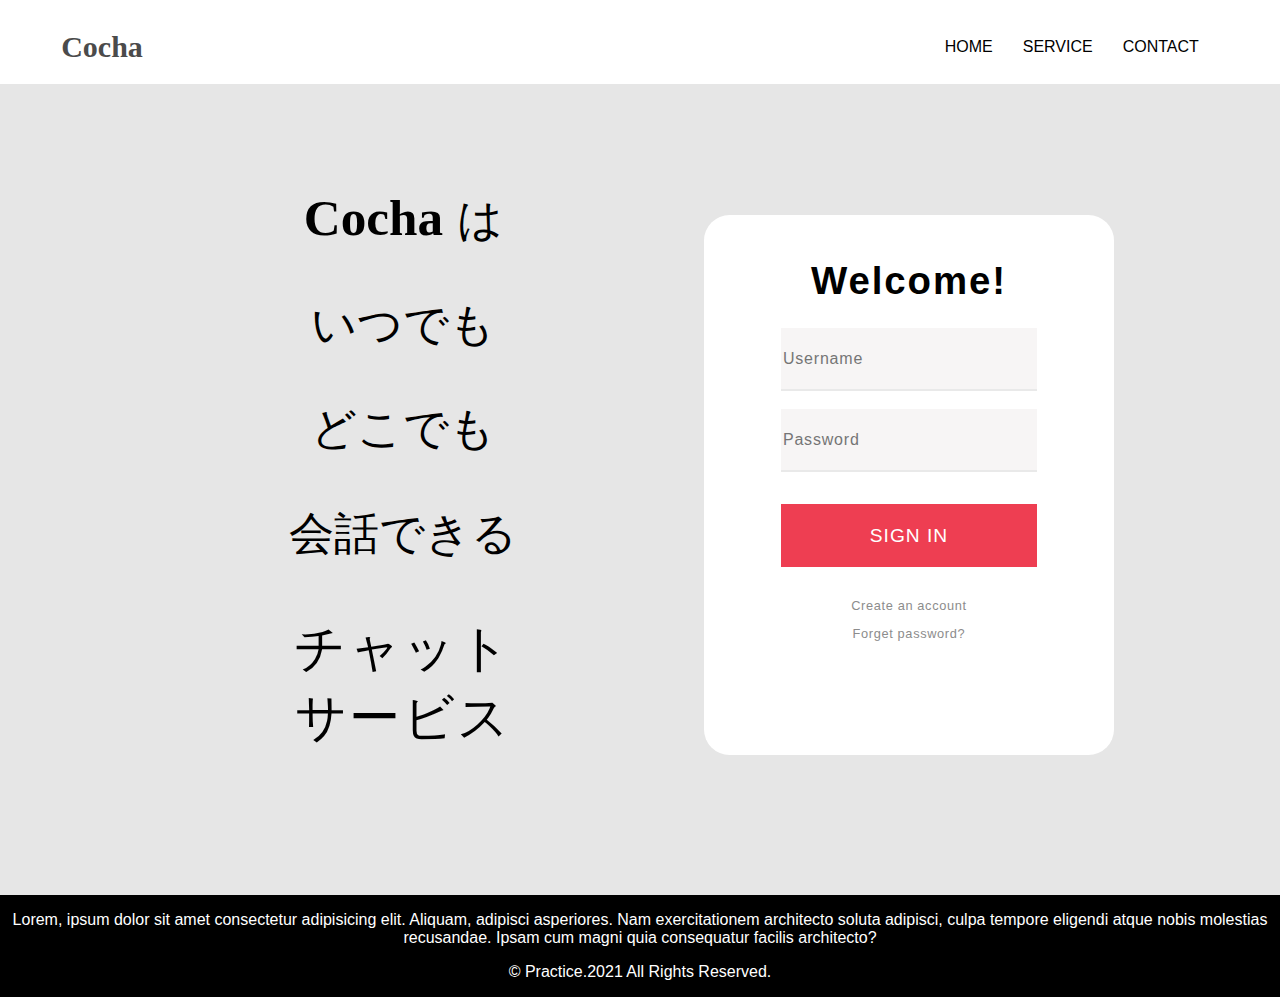
<file: cocha/index.html>
<!DOCTYPE html>
<html lang="ja">

<head>
    <meta charset="UTF-8">
    <meta name="viewport" content="width=device-width, initial-scale=1.0">
    <title>Welcome to Cocha!</title>
    <link rel="stylesheet" href="style.css" type="text/css">
</head>

<body>

    <header>
        <!--親要素:flex-->
        <h1>
            <a href="index.html">Cocha</a>
        </h1>

        <nav class="nav">
            <ul>
                <li>HOME</li>
                <li><a href="service/service.html">SERVICE</a></li>
                <li><a href="contact/contact.html">CONTACT</a></li>
            </ul>
        </nav>

        <button type="button" id="navbtn"></button>
        <script>
            document.getElementById("navbtn").onclick = function () { //ボタンを押したとき
                document.querySelector('html').classList.toggle('open_nav');
            }
        </script>
    </header>

    <main>
        <div class="container">
            <div class="left">
                <p>
                    <span>Cocha</span>は
                </p>
                <p>
                    いつでも
                </p>
                <p>
                    どこでも
                </p>
                <p>
                    会話できる
                </p>
                <p id="text1">
                    チャットサービス
                </p>
            </div>
            <div class="right">
                <form action="access/login/login.php" method="POST">
                    <h1>Welcome!</h1>
                    <div class="form-item">
                        <input type="name" name="user_name" placeholder="Username" required="required" minlength="4"
                            maxlength="12">
                    </div>
                    <div class="form-item">
                        <input type="password" name="pass" placeholder="Password" required="required" minlength="8"
                            maxlength="16">
                    </div>
                    <div class="button-panel">
                        <input type="submit" name="sign_in" class="button" title="Sign In" value="SIGN IN">
                    </div>
                    <div class="form-footer">
                        <p><a href="access/signup/signup.html">Create an account</a></p>
                        <p><a href="access/change_pass/change_pass.html">Forget password?</a></p>
                    </div>
                </form>
            </div>
        </div>
    </main>

    <footer>
        <p>
            Lorem, ipsum dolor sit amet consectetur adipisicing elit. Aliquam, adipisci asperiores. Nam exercitationem
            architecto soluta adipisci, culpa tempore eligendi atque nobis molestias recusandae. Ipsam cum magni quia
            consequatur facilis architecto?
        </p>
        <p>
            © Practice.2021 All Rights Reserved.
        </p>
    </footer>


</body>

</html>
</file>
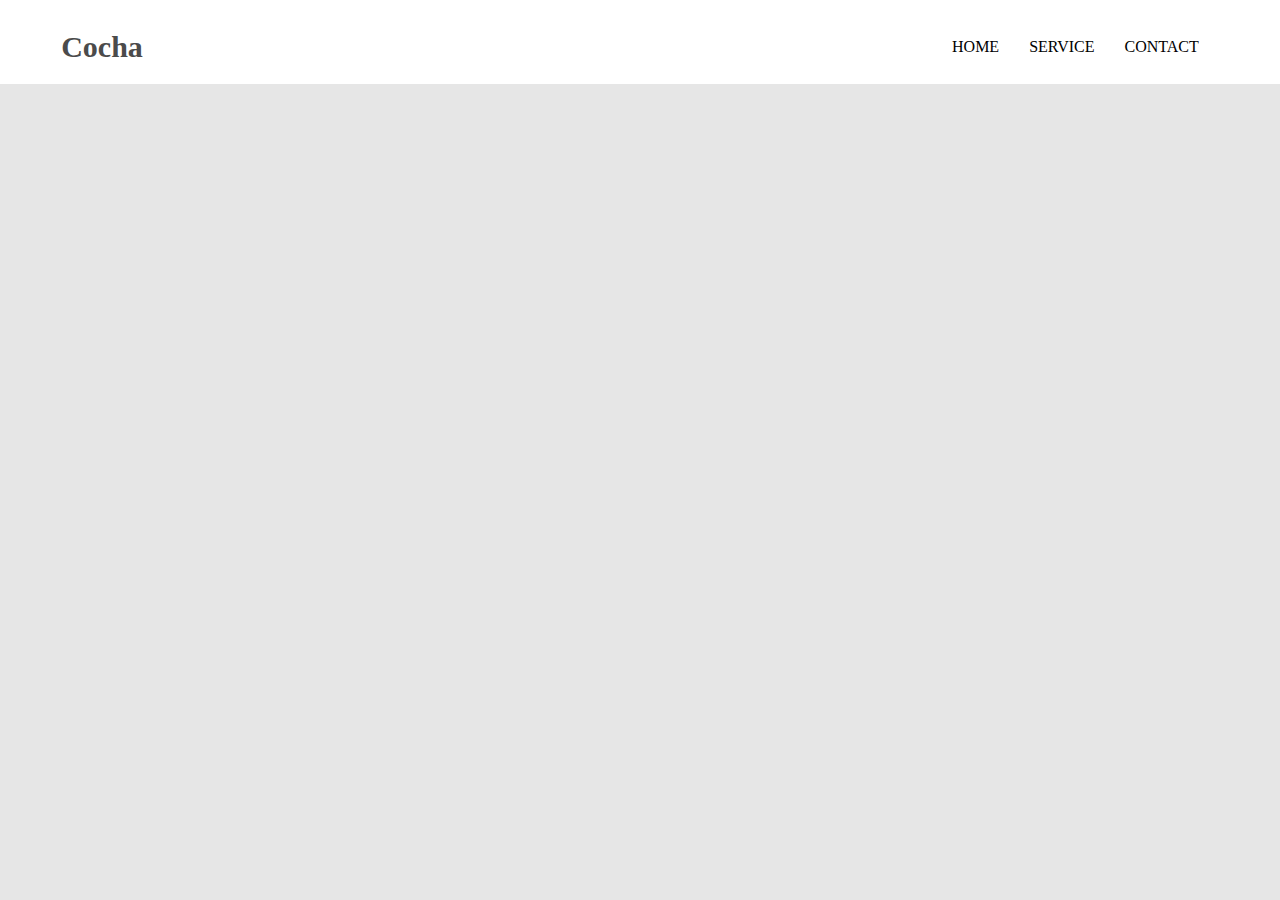
<file: cocha/contact/contact.html>
<!DOCTYPE html>
<html lang="ja">

<head>
    <meta charset="UTF-8">
    <meta http-equiv="X-UA-Compatible" content="IE=edge">
    <meta name="viewport" content="width=device-width, initial-scale=1.0">
    <title>Contact</title>
    <link rel="stylesheet" href="contact.css" type="text/css">
</head>

<body>
    <header>
        <!--親要素:flex-->
        <h1>
            <a href="../index.html">Cocha</a>
        </h1>

        <nav class="nav">
            <ul>
                <li><a href="../index.html">HOME</a></li>
                <li><a href="../service/service.html">SERVICE</a></li>
                <li>CONTACT</li>
            </ul>
        </nav>

        <button type="button" id="navbtn"></button>
        <script>
            document.getElementById("navbtn").onclick = function () { //ボタンを押したとき
                document.querySelector('html').classList.toggle('open_nav');
            }
        </script>
    </header>
    <main>

    </main>
    <!-- <footer>
        <p>
            Lorem, ipsum dolor sit amet consectetur adipisicing elit. Aliquam, adipisci asperiores. Nam exercitationem
            architecto soluta adipisci, culpa tempore eligendi atque nobis molestias recusandae. Ipsam cum magni quia
            consequatur facilis architecto?
        </p>
        <p>
            © Practice.2021 All Rights Reserved.
        </p>
    </footer> -->
</body>

</html>
</file>
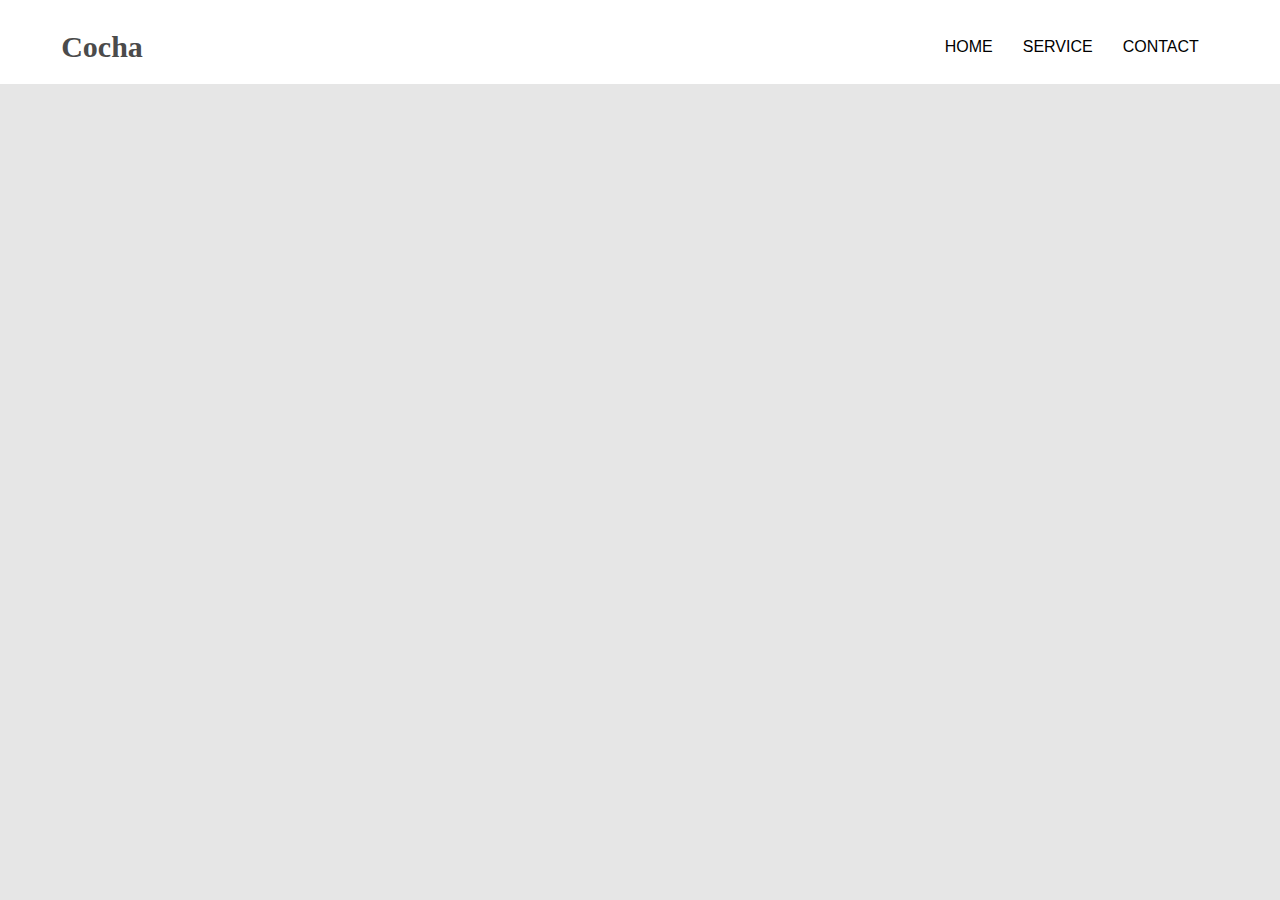
<file: cocha/service/service.html>
<!DOCTYPE html>
<html lang="ja">

<head>
    <meta charset="UTF-8">
    <meta http-equiv="X-UA-Compatible" content="IE=edge">
    <meta name="viewport" content="width=device-width, initial-scale=1.0">
    <title>Service</title>
    <link rel="stylesheet" href="service.css" type="text/css">
</head>

<body>
    <header>
        <!--親要素:flex-->
        <h1>
            <a href="../index.html">Cocha</a>
        </h1>

        <nav class="nav">
            <ul>
                <li><a href="../index.html">HOME</a></li>
                <li>SERVICE</li>
                <li><a href="../contact/contact.html">CONTACT</a></li>
            </ul>
        </nav>

        <button type="button" id="navbtn"></button>
        <script>
            document.getElementById("navbtn").onclick = function () { //ボタンを押したとき
                document.querySelector('html').classList.toggle('open_nav');
            }
        </script>
    </header>
    <main>
    </main>
    <!-- <footer>
        <p>
            Lorem, ipsum dolor sit amet consectetur adipisicing elit. Aliquam, adipisci asperiores. Nam exercitationem
            architecto soluta adipisci, culpa tempore eligendi atque nobis molestias recusandae. Ipsam cum magni quia
            consequatur facilis architecto?
        </p>
        <p>
            © Practice.2021 All Rights Reserved.
        </p>
    </footer> -->
</body>

</html>
</file>
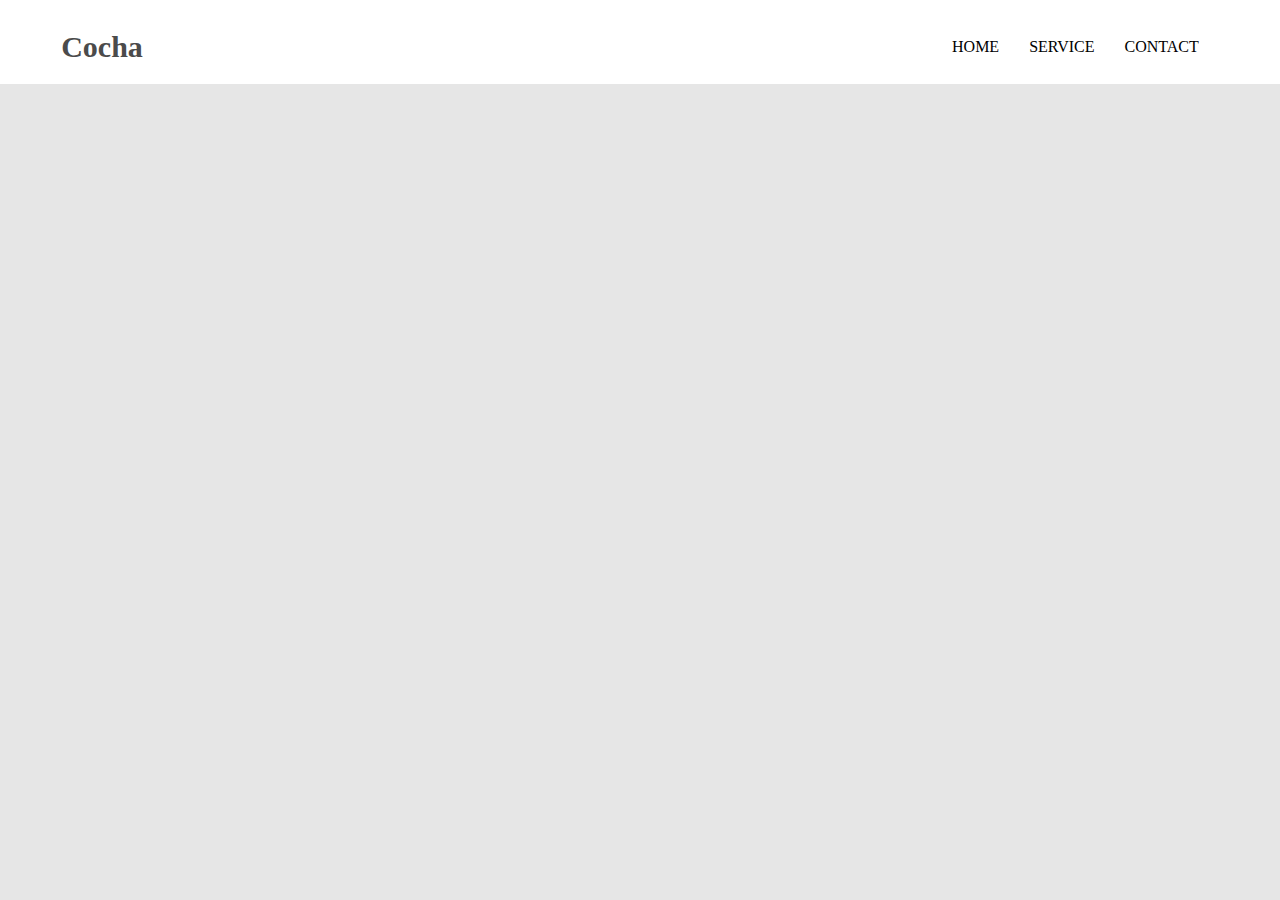
<file: cocha/access/change_pass/change_pass.html>
<!DOCTYPE html>
<html lang="ja">

<head>
    <meta charset="UTF-8">
    <meta http-equiv="X-UA-Compatible" content="IE=edge">
    <meta name="viewport" content="width=device-width, initial-scale=1.0">
    <title>Change password</title>
    <link rel="stylesheet" href="change_pass.css" type="text/css">
</head>

<body>
    <header>
        <!--親要素:flex-->
        <h1>
            <a href="../../index.html">Cocha</a>
        </h1>

        <nav class="nav">
            <ul>
                <li><a href="../../index.html">HOME</a></li>
                <li><a href="../../service/service.html">SERVICE</a></li>
                <li><a href="../../contact/contact.html">CONTACT</a></li>
            </ul>
        </nav>

        <button type="button" id="navbtn"></button>
        <script>
            document.getElementById("navbtn").onclick = function () { //ボタンを押したとき
                document.querySelector('html').classList.toggle('open_nav');
            }
        </script>
    </header>
    <main>
    </main>
    <!-- <footer>
        <p>
            Lorem, ipsum dolor sit amet consectetur adipisicing elit. Aliquam, adipisci asperiores. Nam exercitationem
            architecto soluta adipisci, culpa tempore eligendi atque nobis molestias recusandae. Ipsam cum magni quia
            consequatur facilis architecto?
        </p>
        <p>
            © Practice.2021 All Rights Reserved.
        </p>
    </footer> -->
</body>


</html>
</file>
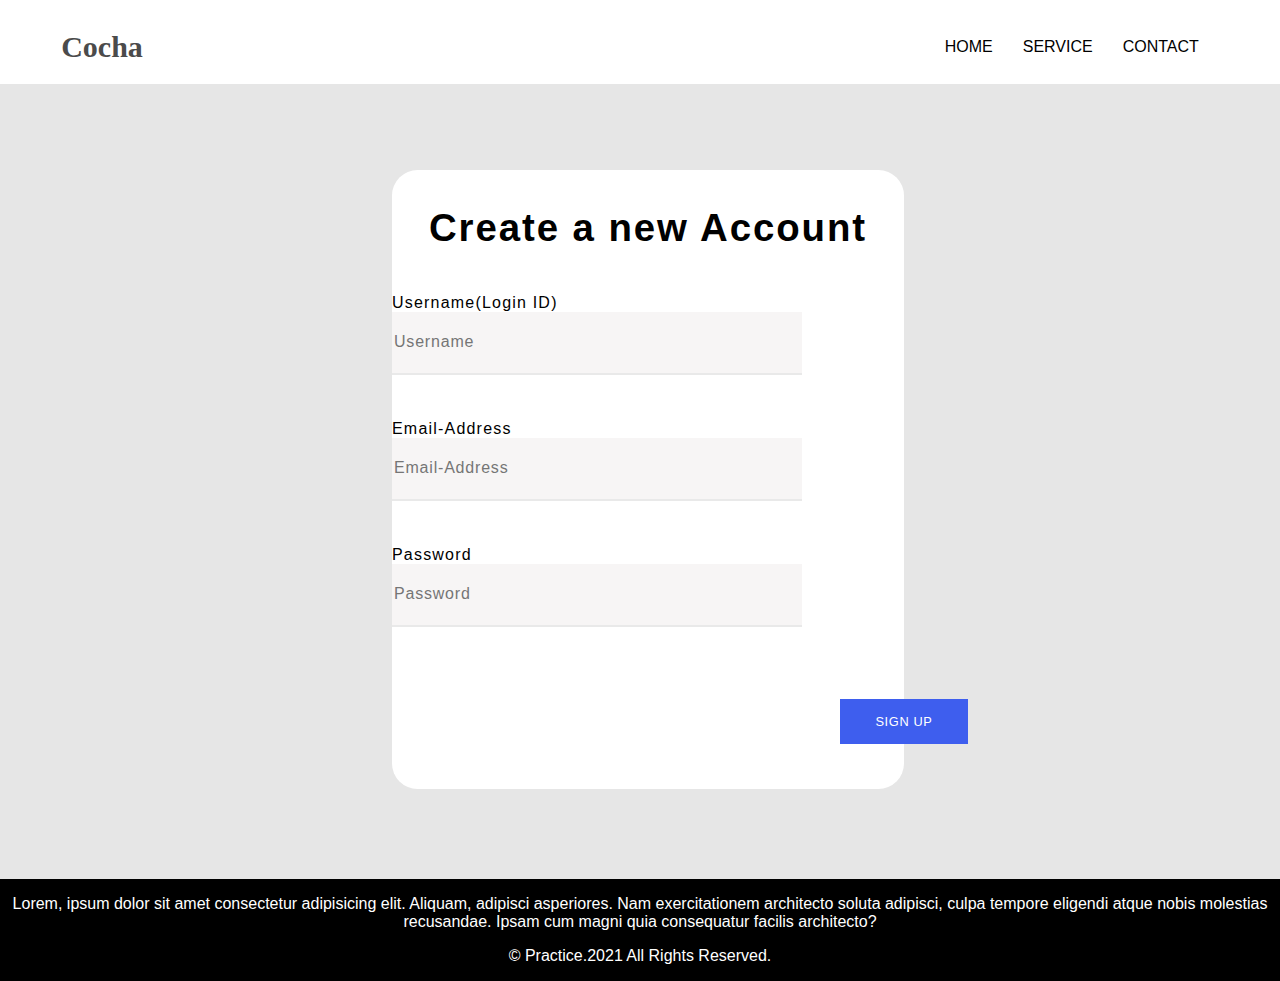
<file: cocha/access/signup/signup.html>
<!DOCTYPE html>
<html lang="ja">

<head>
    <meta charset="UTF-8">
    <meta http-equiv="X-UA-Compatible" content="IE=edge">
    <meta name="viewport" content="width=device-width, initial-scale=1.0">
    <title>Sign up</title>
    <link rel="stylesheet" href="signup.css" type="text/css">
</head>

<body>
    <header>
        <!--親要素:flex-->
        <h1>
            <a href="../../index.html">Cocha</a>
        </h1>

        <nav class="nav">
            <ul>
                <li><a href="../../index.html">HOME</a></li>
                <li><a href="../../service/service.html">SERVICE</a></li>
                <li><a href="../../contact/contact.html">CONTACT</a></li>
            </ul>
        </nav>

        <button type="button" id="navbtn"></button>
        <script>
            document.getElementById("navbtn").onclick = function () { //ボタンを押したとき
                document.querySelector('html').classList.toggle('open_nav');
            }
        </script>
    </header>

    <main>
        <div class="container">
            <form action="register.php" method="POST">
                <h1>Create a new Account</h1>
                <div class="form-item">
                    <label for="username">Username(Login ID)</label>
                    <input type="name" name="user_name" placeholder="Username" required="required" minlength="4"
                        maxlength="12">
                </div>
                <div class="form-item">
                    <label for="email">Email-Address</label>
                    <input type="email" name="email" placeholder="Email-Address" required="required">
                </div>
                <div class="form-item">
                    <label for="password">Password</label>
                    <input type="password" name="pass" placeholder="Password" required="required" minlength="8"
                        maxlength="16">
                </div>
                <div class="button-panel">
                    <input type="submit" name="sign_up" class="button" title="Sign up" value="SIGN UP">
                </div>
            </form>
        </div>
    </main>

    <footer>
        <p>
            Lorem, ipsum dolor sit amet consectetur adipisicing elit. Aliquam, adipisci asperiores. Nam exercitationem
            architecto soluta adipisci, culpa tempore eligendi atque nobis molestias recusandae. Ipsam cum magni quia
            consequatur facilis architecto?
        </p>
        <p>
            © Practice.2021 All Rights Reserved.
        </p>
    </footer>
</body>

</html>
</file>
<file: cocha/style.css>
* {
  box-sizing: border-box;
}

body {
  background-color: #e6e6e6;
  padding-bottom: 0;
  margin-bottom: 0;
  font-family: "Hiragino Kaku Gothic Pro", "ヒラギノ角ゴ Pro",
    "Yu Gothic Medium", "游ゴシック Medium", YuGothic, "游ゴシック体",
    "メイリオ", sans-serif;
}

/*ヘッダー*/
header {
  width: 100%;
  padding: 20px 4% 10px;
  position: fixed;
  top: 0;
  left: 0;
  display: flex;
  background-color: #fff;
}

header h1 {
  /*Cocha font*/
  margin: 10px;
  padding: 0;
  font-size: 30px;
  font-family: Century Gothic;
  font-weight: bold;
}

header h1 a {
  text-decoration: none;
  color: #4b4b4b;
}

@media (max-width: 767px) {
  html,
  body {
    overflow-x: hidden;
  }

  .nav {
    position: fixed;
    top: 0;
    left: 100%;
    width: 100%;
    height: 100vh;
    background: rgba(0, 0, 0, 0.9);
    color: #ffffff;
    display: flex;
    justify-content: center;
    align-items: center;
    /* 右からスライド */
    transition: left 0.5s;
  }

  .nav ul {
    list-style: none;
  }

  .nav li:not(:last-child) {
    margin-bottom: 30px;
  }

  .nav a {
    color: #ffffff;
  }
}

/* ナビゲーションボタン（開く） */
#navbtn {
  position: fixed;
  top: 15px;
  right: 15px;
  padding: 0;
  outline: none;
  border: none;
  background: none;
  width: 30px;
  height: 20px;
  cursor: pointer;
}

#navbtn::before,
#navbtn::after {
  content: "";
  display: block;
  height: 1px;
  background-color: #333333;
  transform: translateY(10px);
  transition: 0.3s ease-in-out;
}

#navbtn::before {
  transform: translateY(-10px);
  box-shadow: 0px 10px #333333;
}

/* ナビゲーションボタン（閉じる） */
.open_nav #navbtn {
  z-index: 100;
}

.open_nav #navbtn::before {
  transform: rotate(-45deg);
  box-shadow: none;
}

.open_nav #navbtn::after {
  transform: rotate(45deg);
  box-shadow: none;
}

/* ナビゲーションメニュー 開いた時*/
.open_nav .nav {
  left: 0;
}

@media (min-width: 767px) {
  /* PCではボタン非表示 */
  #navbtn {
    display: none;
  }

  /* ヘッダーは横並び */
  header {
    align-items: center;
  }

  /* メニューを右に寄せる */
  .nav {
    /* 右寄せ */
    margin-left: auto;
  }

  .nav ul {
    display: flex;
    list-style: none;
  }

  .nav ul li {
    margin-right: 30px;
  }

  .nav ul li a {
    color: #000000;
    text-decoration: none;
  }
}

/*メイン部分*/
main {
  padding-top: 15vh;
  padding-left: 5vw;
  padding-right: 5vw;
}

.container {
  /*親要素*/
  display: flex;
  width: 100%;
  justify-content: center;
  flex-wrap: nowrap;
}

/*左側*/
.left span {
  font-size: 4vw;
  font-family: Century Gothic;
  font-weight: bold;
  padding-right: 5%;
}

.left p {
  width: 50%;
  font-size: 3.5vw;
  margin-left: 8vw;
  text-align: center;
}

#text1 {
  font-size: 4vw;
  letter-spacing: 0.05em;
}

/*右側*/
.right {
  background-color: #ffffff;
  height: 60vh;
  min-height: 300px;
  margin-top: 8vh;
  border-radius: 2vw;
}

.right h1 {
  padding-top: 2vh;
  text-align: center;
  font-size: 3vw;
  letter-spacing: 0.05em;
}

.right form {
  padding-left: 6vw;
  padding-right: 6vw;
}

.form-item {
  width: 100%;
  margin-bottom: 2vh;
}

.form-item input {
  background: #f7f5f5;
  border: none;
  border-bottom: 2px solid #e9e9e9;
  color: rgb(70, 70, 70);
  font-size: 1.25vw;
  height: 7vh;
  transition: border-color 0.3s;
  width: 20vw;
  letter-spacing: 0.05em;
}

.form-item input:focus {
  border-bottom: 2px solid #c0c0c0;
  outline: none;
}

.button-panel {
  margin: 2em 0 0;
  width: 100%;
  padding-bottom: 2vh;
}

.button {
  background: #ee3e52; /*ボタン色*/
  border: none;
  color: #fff; /*文字色*/
  cursor: pointer;
  height: 7vh;
  font-family: "Open Sans", sans-serif;
  font-size: 1.5vw;
  letter-spacing: 0.05em; /*文字間のスペース*/
  text-align: center;
  text-transform: uppercase;
  /*0.3sかけて色を変える*/
  transition: background 0.3s ease-in-out;
  width: 100%;
}

.button:hover {
  /*ボタンにカーソルを置いた時*/
  background: #ee3e53da;
}

.form-footer {
  font-size: 1vw;
  text-align: center;
}

.form-footer a {
  color: #8c8c8c;
  text-decoration: none;
  letter-spacing: 0.05em;
}

.form-footer a:hover {
  border-bottom: 1px dotted #8c8c8c;
}

/*フッター*/
footer {
  width: 100%;
  right: 0;
  left: 0;
  margin-top: 10vh;
  background-color: black;
  color: white;
  position: absolute;
  justify-content: center;
  text-align: center;
}
</file>
<file: cocha/contact/contact.css>
*{
    box-sizing: border-box;
}

body{
    background-color: #e6e6e6;
    padding-bottom: 0;
    margin-bottom: 0;
}

/*ヘッダー*/
header{
    width: 100%;
    padding: 20px 4% 10px;
    position: fixed;
    top: 0;
    left: 0;
    display: flex;
    align-items: center;
    background-color: #fff;
}

header h1{ /*Cocha*/
    margin: 10px;
    padding: 0;
    font-size: 30px;
    font-family: Century Gothic;
    font-weight: bold;
}

header h1 a{
    text-decoration: none;
    color: #4b4b4b;
}

@media (max-width:767px){

    html,body{
        overflow-x: hidden;
    }

    .nav{
        position: fixed;
        top: 0;
        left: 100%;
        width: 100%;
        height: 100vh;
        background: rgba(0,0,0,0.9);
        color: #ffffff;
        display: flex;
        justify-content: center;
        align-items: center;
        /* 右からスライド */
        transition: left 0.5s;
    }

    .nav ul{
        list-style:none;
    }

    .nav li:not(:last-child){
        margin-bottom: 30px;
    }

    .nav a{
        color: #ffffff;
    }

}

/* ナビゲーションボタン（開く） */
#navbtn{
    position: fixed;
    top: 15px;
    right: 15px;
    padding: 0;
    outline: none;
    border: none;
    background: none;
    width: 30px;
    height: 20px;
    cursor: pointer;
}
  
#navbtn::before,#navbtn::after{
    content : '';
    display: block;
    height: 1px;
    background-color: #333333;
    transform: translateY(10px);
    transition: 0.3s ease-in-out;
}
  
#navbtn::before{
    transform: translateY(-10px);
    box-shadow: 0px 10px #333333;
}
  
/* ナビゲーションボタン（閉じる） */
.open_nav #navbtn{
    z-index: 100;
}

.open_nav #navbtn::before{
    transform: rotate(-45deg);
    box-shadow: none;
}

.open_nav #navbtn::after{
    transform: rotate(45deg);
    box-shadow: none;
}

/* ナビゲーションメニュー 開いた時*/
.open_nav .nav{
    left: 0;
}
  
@media(min-width: 767px){

    /* PCではボタン非表示 */
    #navbtn{
        display: none;
    }

    /* ヘッダーは横並び */
    header{
        align-items: center;
    }

    /* メニューを右に寄せる */
    .nav{
      /* 右寄せ */
        margin-left: auto;
    }

    .nav ul{
        display: flex;
        list-style: none;
    }

    .nav ul li{
        margin-right: 30px;
        
    }

    .nav ul li a { 
        color: #000000;
        text-decoration: none;
    }

}

/*メイン部分*/
main{
    padding-top: 15vh;
    padding-left: 5vw;
    padding-right: 5vw;
}
</file>
<file: cocha/service/service.css>
* {
  box-sizing: border-box;
}

body {
  background-color: #e6e6e6;
  padding-bottom: 0;
  margin-bottom: 0;
  font-family: "Hiragino Kaku Gothic Pro", "ヒラギノ角ゴ Pro",
    "Yu Gothic Medium", "游ゴシック Medium", YuGothic, "游ゴシック体",
    "メイリオ", sans-serif;
}

/*ヘッダー*/
header {
  width: 100%;
  padding: 20px 4% 10px;
  position: fixed;
  top: 0;
  left: 0;
  display: flex;
  align-items: center;
  background-color: #fff;
}

header h1 {
  /*Cocha*/
  margin: 10px;
  padding: 0;
  font-size: 30px;
  font-family: Century Gothic;
  font-weight: bold;
}

header h1 a {
  text-decoration: none;
  color: #4b4b4b;
}

@media (max-width: 767px) {
  html,
  body {
    overflow-x: hidden;
  }

  .nav {
    position: fixed;
    top: 0;
    left: 100%;
    width: 100%;
    height: 100vh;
    background: rgba(0, 0, 0, 0.9);
    color: #ffffff;
    display: flex;
    justify-content: center;
    align-items: center;
    /* 右からスライド */
    transition: left 0.5s;
  }

  .nav ul {
    list-style: none;
  }

  .nav li:not(:last-child) {
    margin-bottom: 30px;
  }

  .nav a {
    color: #ffffff;
  }
}

/* ナビゲーションボタン（開く） */
#navbtn {
  position: fixed;
  top: 15px;
  right: 15px;
  padding: 0;
  outline: none;
  border: none;
  background: none;
  width: 30px;
  height: 20px;
  cursor: pointer;
}

#navbtn::before,
#navbtn::after {
  content: "";
  display: block;
  height: 1px;
  background-color: #333333;
  transform: translateY(10px);
  transition: 0.3s ease-in-out;
}

#navbtn::before {
  transform: translateY(-10px);
  box-shadow: 0px 10px #333333;
}

/* ナビゲーションボタン（閉じる） */
.open_nav #navbtn {
  z-index: 100;
}

.open_nav #navbtn::before {
  transform: rotate(-45deg);
  box-shadow: none;
}

.open_nav #navbtn::after {
  transform: rotate(45deg);
  box-shadow: none;
}

/* ナビゲーションメニュー 開いた時*/
.open_nav .nav {
  left: 0;
}

@media (min-width: 767px) {
  /* PCではボタン非表示 */
  #navbtn {
    display: none;
  }

  /* ヘッダーは横並び */
  header {
    align-items: center;
  }

  /* メニューを右に寄せる */
  .nav {
    /* 右寄せ */
    margin-left: auto;
  }

  .nav ul {
    display: flex;
    list-style: none;
  }

  .nav ul li {
    margin-right: 30px;
  }

  .nav ul li a {
    color: #000000;
    text-decoration: none;
  }
}

/*メイン部分*/
main {
  padding-top: 15vh;
  padding-left: 5vw;
  padding-right: 5vw;
}

/*フッター*/
/* footer{
    width: 100%;
    right: 0;
    left: 0;
    margin-top: 10vh;
    background-color: black;
    color: white;
    position: absolute;
    justify-content: center;
    text-align: center;
} */
</file>
<file: cocha/access/change_pass/change_pass.css>
*{
    box-sizing: border-box;
}

body{
    background-color: #e6e6e6;
    padding-bottom: 0;
    margin-bottom: 0;
}

/*ヘッダー*/
header{
    width: 100%;
    padding: 20px 4% 10px;
    position: fixed;
    top: 0;
    left: 0;
    display: flex;
    align-items: center;
    background-color: #fff;
}

header h1{ /*Cocha*/
    margin: 10px;
    padding: 0;
    font-size: 30px;
    font-family: Century Gothic;
    font-weight: bold;
}

header h1 a{
    text-decoration: none;
    color: #4b4b4b;
}

@media (max-width:767px){

    html,body{
        overflow-x: hidden;
    }

    .nav{
        position: fixed;
        top: 0;
        left: 100%;
        width: 100%;
        height: 100vh;
        background: rgba(0,0,0,0.9);
        color: #ffffff;
        display: flex;
        justify-content: center;
        align-items: center;
        /* 右からスライド */
        transition: left 0.5s;
    }

    .nav ul{
        list-style:none;
    }

    .nav li:not(:last-child){
        margin-bottom: 30px;
    }

    .nav a{
        color: #ffffff;
    }

}

/* ナビゲーションボタン（開く） */
#navbtn{
    position: fixed;
    top: 15px;
    right: 15px;
    padding: 0;
    outline: none;
    border: none;
    background: none;
    width: 30px;
    height: 20px;
    cursor: pointer;
}
  
#navbtn::before,#navbtn::after{
    content : '';
    display: block;
    height: 1px;
    background-color: #333333;
    transform: translateY(10px);
    transition: 0.3s ease-in-out;
}
  
#navbtn::before{
    transform: translateY(-10px);
    box-shadow: 0px 10px #333333;
}
  
/* ナビゲーションボタン（閉じる） */
.open_nav #navbtn{
    z-index: 100;
}

.open_nav #navbtn::before{
    transform: rotate(-45deg);
    box-shadow: none;
}

.open_nav #navbtn::after{
    transform: rotate(45deg);
    box-shadow: none;
}

/* ナビゲーションメニュー 開いた時*/
.open_nav .nav{
    left: 0;
}
  
@media(min-width: 767px){

    /* PCではボタン非表示 */
    #navbtn{
        display: none;
    }

    /* ヘッダーは横並び */
    header{
        align-items: center;
    }

    /* メニューを右に寄せる */
    .nav{
      /* 右寄せ */
        margin-left: auto;
    }

    .nav ul{
        display: flex;
        list-style: none;
    }

    .nav ul li{
        margin-right: 30px;
        
    }

    .nav ul li a { 
        color: #000000;
        text-decoration: none;
    }

}

/*メイン部分*/
main{
    padding-top: 15vh;
    padding-left: 5vw;
    padding-right: 5vw;
}
</file>
<file: cocha/access/signup/signup.css>
* {
  box-sizing: border-box;
}

body {
  background-color: #e6e6e6;
  padding-bottom: 0;
  margin-bottom: 0;
  font-family: "Hiragino Kaku Gothic Pro", "ヒラギノ角ゴ Pro",
    "Yu Gothic Medium", "游ゴシック Medium", YuGothic, "游ゴシック体",
    "メイリオ", sans-serif;
}

/*ヘッダー*/
header {
  width: 100%;
  padding: 20px 4% 10px;
  position: fixed;
  top: 0;
  left: 0;
  display: flex;
  align-items: center;
  background-color: #ffffff;
}

header h1 {
  /*Cocha*/
  margin: 10px;
  padding: 0;
  font-size: 30px;
  font-family: Century Gothic;
  font-weight: bold;
}

header h1 a {
  text-decoration: none;
  color: #4b4b4b;
}

@media (max-width: 767px) {
  html,
  body {
    overflow-x: hidden;
  }

  .nav {
    position: fixed;
    top: 0;
    left: 100%;
    width: 100%;
    height: 100vh;
    background: rgba(0, 0, 0, 0.9);
    color: #ffffff;
    display: flex;
    justify-content: center;
    align-items: center;
    /* 右からスライド */
    transition: left 0.5s;
  }

  .nav ul {
    list-style: none;
  }

  .nav li:not(:last-child) {
    margin-bottom: 30px;
  }

  .nav a {
    color: #ffffff;
  }
}

/* ナビゲーションボタン（開く） */
#navbtn {
  position: fixed;
  top: 15px;
  right: 15px;
  padding: 0;
  outline: none;
  border: none;
  background: none;
  width: 30px;
  height: 20px;
  cursor: pointer;
}

#navbtn::before,
#navbtn::after {
  content: "";
  display: block;
  height: 1px;
  background-color: #333333;
  transform: translateY(10px);
  transition: 0.3s ease-in-out;
}

#navbtn::before {
  transform: translateY(-10px);
  box-shadow: 0px 10px #333333;
}

/* ナビゲーションボタン（閉じる） */
.open_nav #navbtn {
  z-index: 100;
}

.open_nav #navbtn::before {
  transform: rotate(-45deg);
  box-shadow: none;
}

.open_nav #navbtn::after {
  transform: rotate(45deg);
  box-shadow: none;
}

/* ナビゲーションメニュー 開いた時*/
.open_nav .nav {
  left: 0;
}

@media (min-width: 767px) {
  /* PCではボタン非表示 */
  #navbtn {
    display: none;
  }

  /* ヘッダーは横並び */
  header {
    align-items: center;
  }

  /* メニューを右に寄せる */
  .nav {
    /* 右寄せ */
    margin-left: auto;
  }

  .nav ul {
    display: flex;
    list-style: none;
  }

  .nav ul li {
    margin-right: 30px;
  }

  .nav ul li a {
    color: #000000;
    text-decoration: none;
  }
}

/*メイン部分*/
main {
  padding-top: 10vh;
  /* padding-left: 17vw;
  padding-right: 17vw; */
}

.container {
  /*親要素*/
  /* display: flex; */
  width: 100%;
  max-width: 40vw;
  background-color: #ffffff;
  margin-top: 8vh;
  margin-left: 30vw;
  border-radius: 2vw;
}

.formarea {
  display: flex;
  justify-content: center;
  flex-direction: column;
  align-items: center;
}

.container h1 {
  padding-top: 4vh;
  padding-bottom: 2vh;
  text-align: center;
  font-size: 3vw;
  letter-spacing: 0.05em;
}

.form-item {
  width: 80%;
  margin-bottom: 5vh;
}

.form-item label {
  letter-spacing: 0.075em;
}

.form-item input {
  background: #f7f5f5;
  border: none;
  border-bottom: 2px solid #e9e9e9;
  color: rgb(70, 70, 70);
  font-family: Arial;
  font-size: 1.25vw;
  width: 100%;
  height: 7vh;
  transition: border-color 0.3s;
  letter-spacing: 0.05em;
}

.form-item input:focus {
  border-bottom: 2px solid #c0c0c0;
  outline: none;
}

.button-panel {
  margin-left: 20vw;
  padding-top: 3vh;
  padding-bottom: 5vh;
  width: 100%;
  display: flex;
  justify-content: center;
}

.button {
  background: #3e5eee; /*ボタン色*/
  border: none;
  color: #fff; /*文字色*/
  cursor: pointer;
  width: 10vw;
  height: 5vh;
  font-family: "Open Sans", sans-serif;
  font-size: 1vw;
  letter-spacing: 0.05em; /*文字間のスペース*/
  text-align: center;
  text-transform: uppercase;
  /*0.3sかけて色を変える*/
  transition: background 0.3s ease-in-out;
}

.button:hover {
  /*ボタンにカーソルを置いた時*/
  background: #3e5eeed7;
}

/*フッター*/
footer {
  width: 100%;
  left: 0;
  right: 0;
  margin-top: 10vh;
  background-color: black;
  color: white;
  position: absolute;
  justify-content: center;
  text-align: center;
}
</file>
